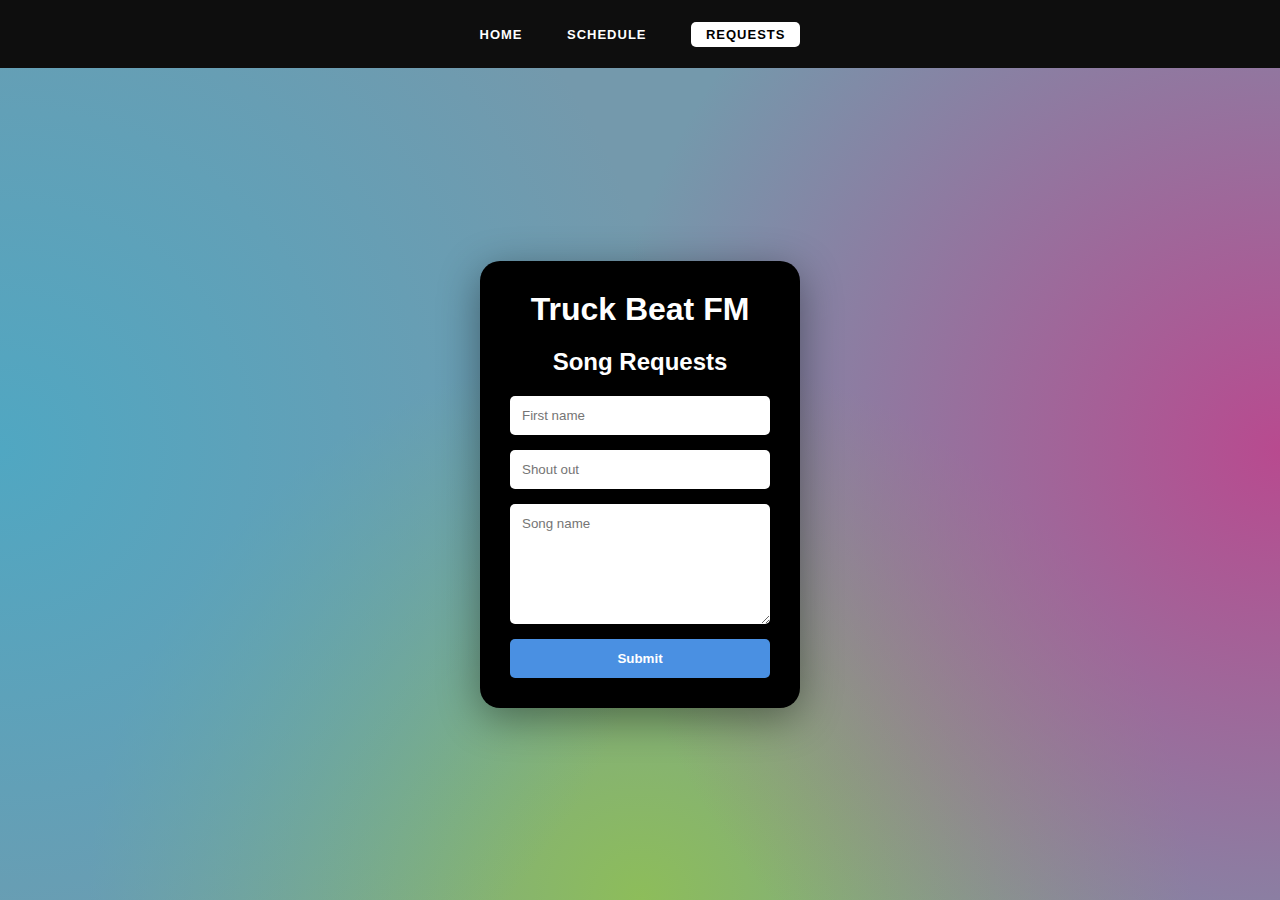
<file: requests.html>
<!DOCTYPE html>
<html lang="en">
<head>
    <meta charset="UTF-8">
    <meta name="viewport" content="width=device-width, initial-scale=1.0">
    <title>Truck Beat FM</title>
    <link rel="stylesheet" href="style.css">
    <link rel="icon" href="favicon.png">
</head>
<body>

    <nav class="navbar">
        <ul>
          <li><a href="index.html">HOME</a></li>
          <li><a href="schedule.html">SCHEDULE</a></li>
          <li><a href="requests.html" class="active">REQUESTS</a></li>
        </ul>
    </nav>

    <div class="main-container">
        <div class="player-card">
             <div class="ring"></div>
            <h1>Truck Beat FM</h1>
         
        <h2 style="color: white; margin-top: 20px;">Song Requests</h2>

<form id="requestsForm" style="display: flex; flex-direction: column; gap: 15px; margin-top: 20px;">
    <input id="firstName" type="text" placeholder="First name" style="padding: 12px; border-radius: 5px; border: none; width: 100%; box-sizing: border-box;">
    
    <input id="shoutOut" type="text" placeholder="Shout out" style="padding: 12px; border-radius: 5px; border: none; width: 100%; box-sizing: border-box;">
    
    <textarea id="songName" placeholder="Song name" style="padding: 12px; border-radius: 5px; border: none; height: 120px; width: 100%; box-sizing: border-box; font-family: sans-serif;"></textarea>
    
    <button type="submit" style="background-color: #4a90e2; color: white; padding: 12px; border: none; border-radius: 5px; cursor: pointer; font-weight: bold;">Submit</button>
</form>
</div>
</div>
<script src="script.js"></script>
</body>
</html>
</file>
<file: style.css>
* {
    margin: 0;
    padding: 0;
    box-sizing: border-box;
    font-family: sans-serif;
}

body {
    background: radial-gradient(circle at 0% 50%, #50a7c2, transparent 50%),
                radial-gradient(circle at 100% 50%, #b84a8f, transparent 50%),
                radial-gradient(circle at 50% 100%, #8dbd5a, transparent 50%);
    background-color: #7499ac;
    height: 100vh;
    display: flex;
    flex-direction: column;
}

.navbar {
    background-color: #0e0e0e;
    padding: 25px 0;
    text-align: center;
}

.navbar ul {
    list-style: none;
}

.navbar ul li {
    display: inline;
    margin: 0 20px;
}

.navbar ul li a {
    color: white;
    text-decoration: none;
    font-size: 13px;
    font-weight: bold;
    letter-spacing: 1px;
}

.main-container {
    display: flex;
    flex-grow: 1;
    justify-content: center;
    align-items: center;
}

.player-card {
    background-color: #000;
    width: 300px;
    padding: 40px 20px;
    border-radius: 15px;
    text-align: center;
    color: white;
    box-shadow: 0 10px 40px rgba(0,0,0,0.4);
}

.play-button {
  width: 65px;
  height: 65px;
  background-color: white;
  border-radius: 50%;
  margin: 0 auto 30px;
  display: flex;
  justify-content: center;
  align-items: center;
  cursor: pointer;
  position: relative;
}

.play-button.pause .icon {
    all: unset !important;
    display: flex !important;
    justify-content: space-between !important;
    width: 20px !important;
    height: 24px !important;
    background: transparent !important;
    border: none !important;
    clip-path: none !important;
}

.play-button .icon {
     all: unset !important;
    display: block !important;
    width: 22px !important;
    height: 24px !important;
    background-color: #000 !important;
    margin-left: 5px !important;
    clip-path: polygon(0% 0%, 0% 100%, 100% 50%) !important;
}

.play-button.pause .icon::before {
    content: "";
    width: 7px;
    height: 100%;
    background-color: #000;
}

.play-button.pause .icon::after {
    content: "";
    width: 7px;
    height: 100%;
    background-color: #000;
}

@keyframes breathe {
  0%, 100% { transform: translate(-50%, -50%) scale(1); }
    50% { transform: translate(-50%, -50%) scale(1.1); }
}

.ring {
    position: absolute;
    top: 50%;
    left: 50%;
    width: 95%;
    height: 95%;
    transform: translate(-50%, -50%);
    background: conic-gradient(
     #0099ff 0% 25%,
     #00ffcc 25% 50%,
     #ccff00 50% 75%,
     #ff0055 75% 100%
  );
    border-radius: 20px;
    filter: blur(10px);
    z-index: -1;
    opacity: 0;
    transition: opacity 0.5s ease;
}

.player-card:has(.play-button.pause) .ring {
    opacity: 1;
    animation: breathe 1.5s ease-in-out infinite;
}

.player-card {
    position: relative;
    overflow: visible;
    background-color: #000 !important;
    width: 320px;   
    padding: 30px;  
    border-radius: 20px;
    margin: 0 auto; 
}

.progress-bar {
    width: 100%;
    height: 5px;
    background: linear-gradient(to right, #0099ff 50%, white 50%);
    border-radius: 10px;
    position: relative;
}

.progress-dot {
    position: absolute;
    right: 0;
    top: 50%;
    transform: translateY(-50%);
    width: 12px;
    height: 12px;
    background-color: white;
    border-radius: 50%;
    box-shadow: 0 0 10px rgba(255, 255, 255, 0.8);
}

.navbar ul li a.active {
    background-color: white !important;
    color: black !important;
    padding: 5px 15px;
    border-radius: 5px;
}
</file>
